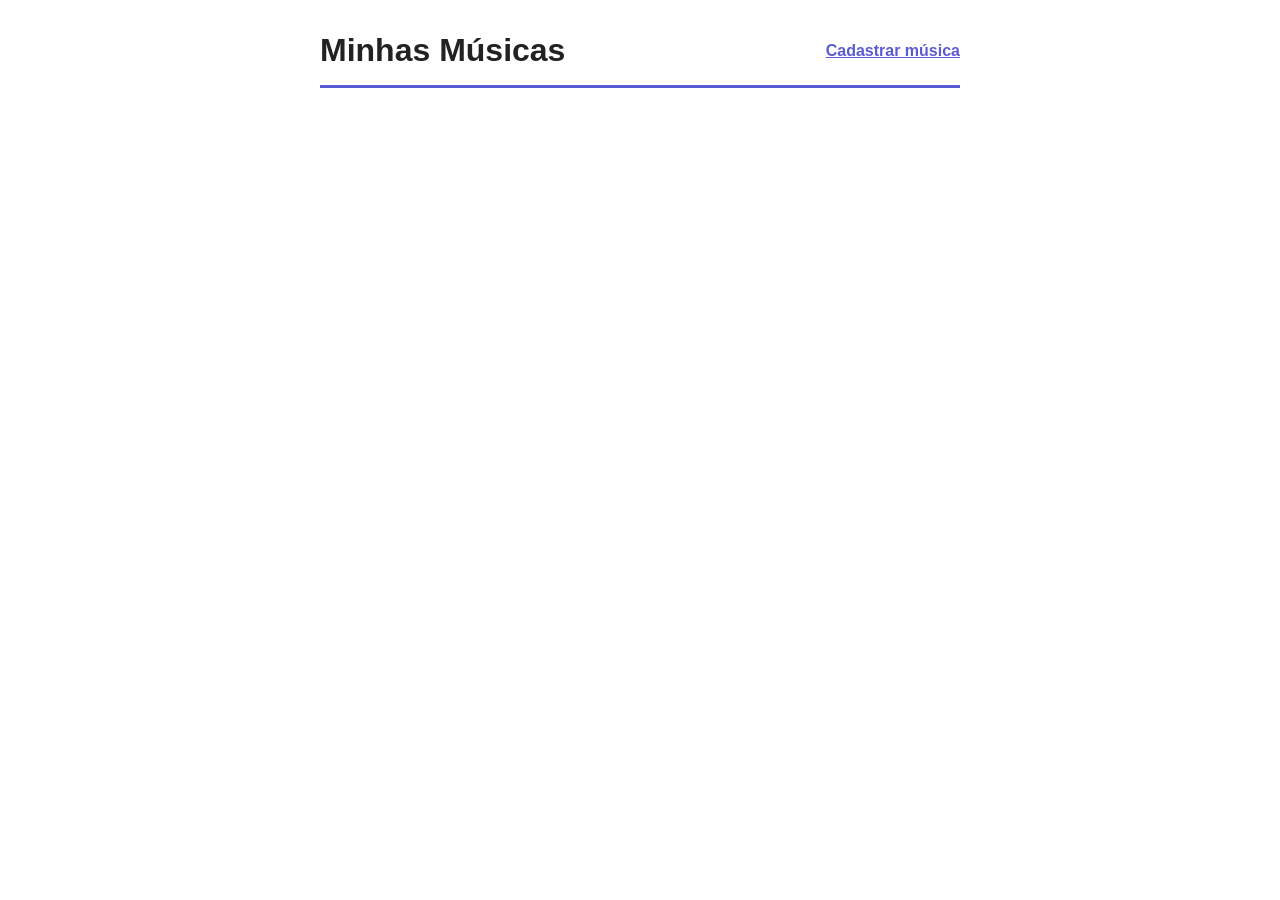
<file: index.html>
<!DOCTYPE html>
<html lang="pt-BR">
<head>
    <meta charset="UTF-8">
    <meta name="viewport" content="width=device-width, initial-scale=1.0">
    <title>Minhas Músicas</title>
    <link rel="stylesheet" href="index.css">
</head>
<body>
    <header>
        <h1>Minhas Músicas</h1>
        <a href="cadastrar.html">Cadastrar música</a>
    </header>

    <main>
        <section id="listaMusicas">
        </section>
    </main>

    <script src="index.js"></script>
</body>
</html>
</file>
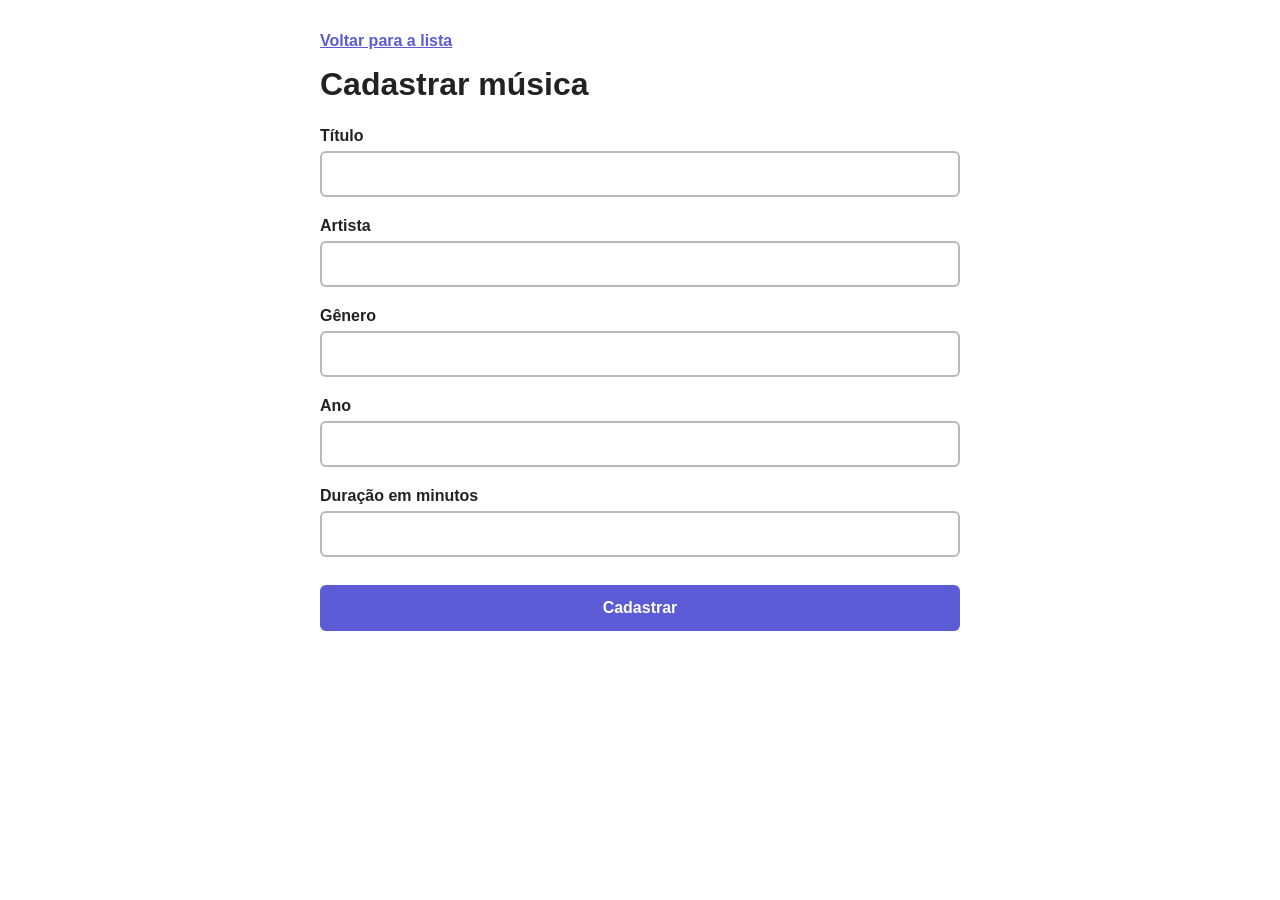
<file: cadastrar.html>
<!DOCTYPE html>
<html lang="pt-BR">
<head>
    <meta charset="UTF-8">
    <meta name="viewport" content="width=device-width, initial-scale=1.0">
    <title>Cadastrar música</title>
    <link rel="stylesheet" href="cadastrar.css">
</head>
<body>
    <main>
        <a class="voltar" href="index.html">Voltar para a lista</a>
        <h1>Cadastrar música</h1>

        <label for="titulo">Título</label>
        <input type="text" id="titulo">

        <label for="artista">Artista</label>
        <input type="text" id="artista">

        <label for="genero">Gênero</label>
        <input type="text" id="genero">

        <label for="ano">Ano</label>
        <input type="number" id="ano">

        <label for="duracao">Duração em minutos</label>
        <input type="number" id="duracao">

        <button id="botaoCadastrar">Cadastrar</button>
    </main>

    <script src="cadastrar.js"></script>
</body>
</html>
</file>
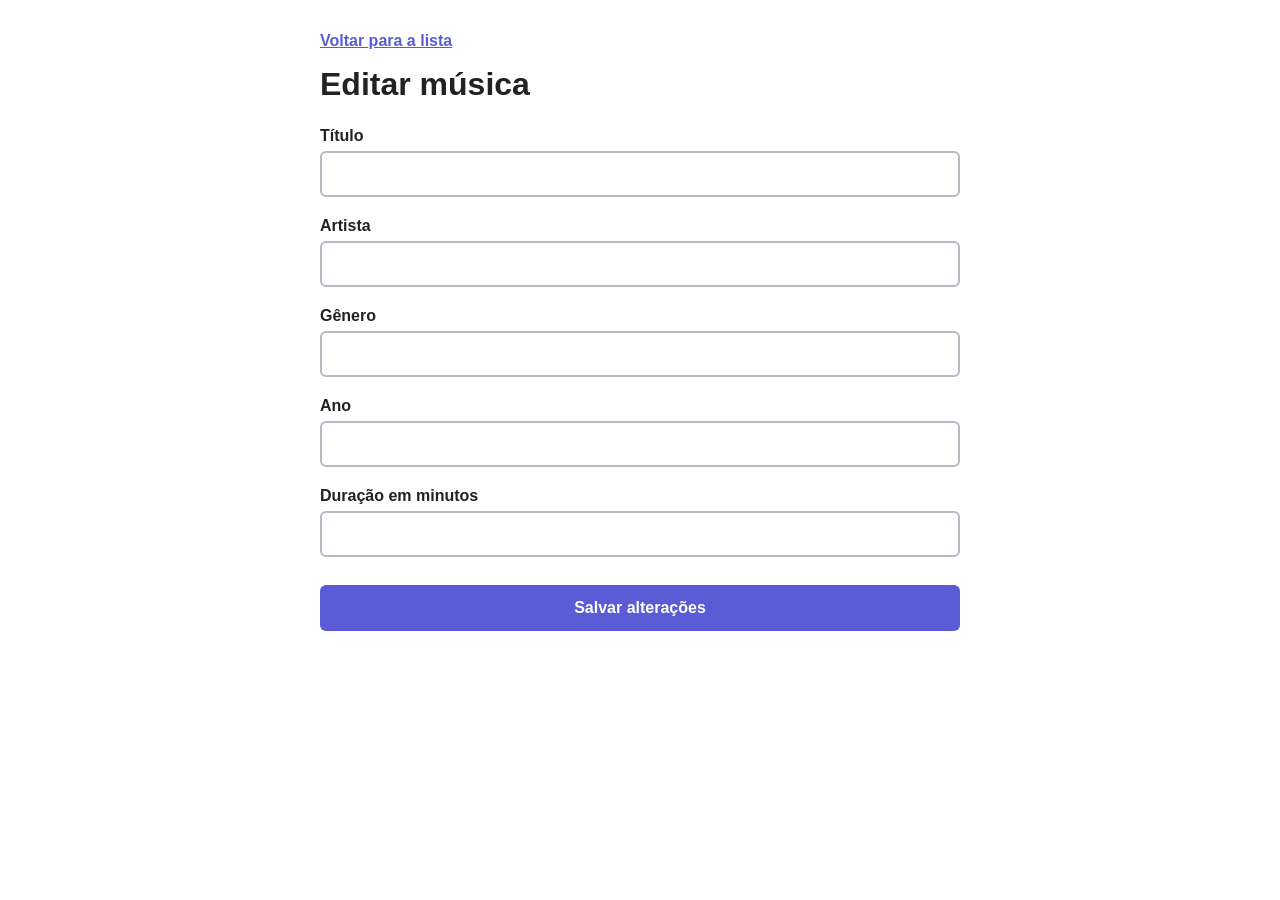
<file: editar.html>
<!DOCTYPE html>
<html lang="pt-BR">
<head>
    <meta charset="UTF-8">
    <meta name="viewport" content="width=device-width, initial-scale=1.0">
    <title>Editar música</title>
    <link rel="stylesheet" href="editar.css">
</head>
<body>
    <main>
        <a class="voltar" href="index.html">Voltar para a lista</a>
        <h1>Editar música</h1>

        <label for="titulo">Título</label>
        <input type="text" id="titulo">

        <label for="artista">Artista</label>
        <input type="text" id="artista">

        <label for="genero">Gênero</label>
        <input type="text" id="genero">

        <label for="ano">Ano</label>
        <input type="number" id="ano">

        <label for="duracao">Duração em minutos</label>
        <input type="number" id="duracao">

        <button id="botaoSalvar">Salvar alterações</button>
    </main>

    <script src="editar.js"></script>
</body>
</html>
</file>
<file: index.css>
* {
    margin: 0;
    padding: 0;
    box-sizing: border-box;
}

:root{
    font-size: 62.5%;
}

body {
    margin: 0;
    padding: 3.2rem 2rem;
    font-family: Arial, Helvetica, sans-serif;
    background-color: #ffffff;
    color: #222222;
}

header,
main {
    max-width: 64rem;
    margin: 0 auto;
}

header {
    display: flex;
    justify-content: space-between;
    align-items: center;
    gap: 1.6rem;
    padding-bottom: 1.6rem;
    border-bottom: 0.3rem solid #5b5bd6;
    margin-bottom: 2.4rem;
}

header h1 {
    margin: 0;
    font-size: 3.2rem;
}

header a {
    color: #5b5bd6;
    font-weight: bold;
    text-decoration: underline;
    font-size: 1.6rem;
}

#listaMusicas {
    display: flex;
    flex-direction: column;
    gap: 1.6rem;
}

.musica {
    padding: 1.8rem 2rem;
    border: 0.2rem solid #d4d4da;
    border-radius: 10px;
}

.musica h2 {
    margin: 0 0 0.6rem;
    font-size: 2.4rem;
}

.musica .artista {
    margin: 0 0 0.6rem;
    font-size: 1.8rem;
}

.musica .detalhes {
    margin: 0 0 1.4rem;
    font-size: 1.4rem;
    color: #6b6b75;
}

.acoes {
    display: flex;
    gap: 1rem;
}

.acoes .editar,
.acoes .apagar {
    padding: 0.8rem 1.6rem;
    font-family: inherit;
    font-size: 1.6rem;
    font-weight: bold;
    line-height: 1.2;
    background-color: #ffffff;
    border-radius: 0.6rem;
    cursor: pointer;
}

.acoes .editar {
    color: #5b5bd6;
    border: 0.2rem solid #5b5bd6;
    text-decoration: none;
}

.acoes .apagar {
    color: #c0392b;
    border: 0.2rem solid #c0392b;
}

.acoes .editar:hover {
    background-color: #ededfb;
}

.acoes .apagar:hover {
    background-color: #fbeceb;
}

.acoes .editar:focus-visible,
.acoes .apagar:focus-visible,
header a:focus-visible {
    outline: 0.3rem solid #222222;
    outline-offset: 0.2rem;
}
</file>
<file: cadastrar.css>
* {
    margin: 0;
    padding: 0;
    box-sizing: border-box;
}

:root{
    font-size: 62.5%;
}

body {
    margin: 0;
    padding: 3.2rem 2rem;
    font-family: Arial, Helvetica, sans-serif;
    background-color: #ffffff;
    color: #222222;
}

main {
    max-width: 64rem;
    margin: 0 auto;
}

.voltar {
    color: #5b5bd6;
    font-weight: bold;
    text-decoration: underline;
    font-size: 1.6rem;
}

h1 {
    margin: 1.6rem 0 2.4rem;
    font-size: 3.2rem;
}

label {
    display: block;
    margin-bottom: 0.6rem;
    font-weight: bold;
    font-size: 1.6rem;
}

input {
    display: block;
    width: 100%;
    padding: 1.2rem;
    margin-bottom: 2rem;
    font-family: inherit;
    font-size: 1.6rem;
    color: #222222;
    background-color: #ffffff;
    border: 0.2rem solid #b8b8c2;
    border-radius: 0.6rem;
}

input:focus {
    outline: none;
    border-color: #5b5bd6;
}

button {
    display: block;
    width: 100%;
    padding: 1.4rem;
    margin-top: 2.8rem;
    font-family: inherit;
    font-size: 1.6rem;
    font-weight: bold;
    color: #ffffff;
    background-color: #5b5bd6;
    border: none;
    border-radius: 0.6rem;
    cursor: pointer;
}

button:hover {
    background-color: #4a4ac0;
}

button:focus-visible,
.voltar:focus-visible {
    outline: 0.3rem solid #222222;
    outline-offset: 0.2rem;
}
</file>
<file: editar.css>
* {
    margin: 0;
    padding: 0;
    box-sizing: border-box;
}

:root{
    font-size: 62.5%;
}

body {
    margin: 0;
    padding: 3.2rem 2rem;
    font-family: Arial, Helvetica, sans-serif;
    background-color: #ffffff;
    color: #222222;
}

main {
    max-width: 64rem;
    margin: 0 auto;
}

.voltar {
    color: #5b5bd6;
    font-weight: bold;
    text-decoration: underline;
    font-size: 1.6rem;
}

h1 {
    margin: 1.6rem 0 2.4rem;
    font-size: 3.2rem;
}

label {
    display: block;
    margin-bottom: 0.6rem;
    font-weight: bold;
    font-size: 1.6rem;
}

input {
    display: block;
    width: 100%;
    padding: 1.2rem;
    margin-bottom: 2rem;
    font-family: inherit;
    font-size: 1.6rem;
    color: #222222;
    background-color: #ffffff;
    border: 0.2rem solid #b8b8c2;
    border-radius: 0.6rem;
}

input:focus {
    outline: none;
    border-color: #5b5bd6;
}

button {
    display: block;
    width: 100%;
    padding: 1.4rem;
    margin-top: 2.8rem;
    font-family: inherit;
    font-size: 1.6rem;
    font-weight: bold;
    color: #ffffff;
    background-color: #5b5bd6;
    border: none;
    border-radius: 0.6rem;
    cursor: pointer;
}

button:hover {
    background-color: #4a4ac0;
}

button:focus-visible,
.voltar:focus-visible {
    outline: 0.3rem solid #222222;
    outline-offset: 0.2rem;
}
</file>
